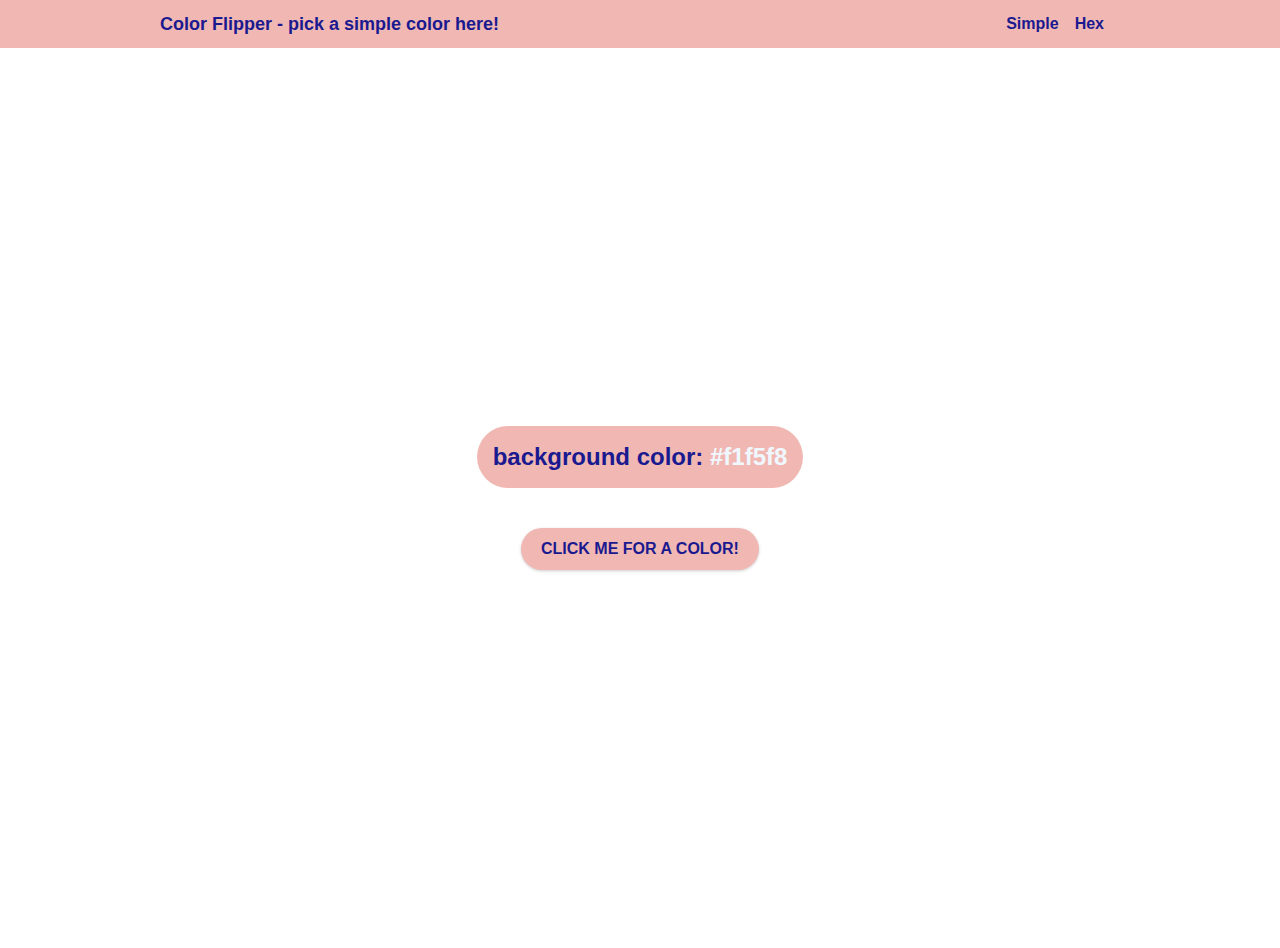
<file: color-flipper/index.html>
<!DOCTYPE html>
<html lang="en">
<head>
    <meta charset="UTF-8">
    <meta name="viewport" content="width=device-width, initial-scale=1.0">
    <title>Color Flipper! Pick a simple color here:</title>
    <link rel="stylesheet" href="style.css">
    <script defer src="script.js"></script>
</head>
<body>
    <nav>
        <div class="centro-nav">
            <h4>Color Flipper - pick a simple color here!</h4>
            <ul class="links-nav">
                <li><a href="index.html">Simple</a></li>
                <li><a href="hex.html">Hex</a></li>
            </ul>
        </div>
    </nav>
    <main>
        <div class="container">
            <h2>background color: <span class="corAtual">#f1f5f8</span></h2>
            <button class="botao" id="button">Click me for a color!</button>
        </div>
    </main>
</body>
</html>
</file>
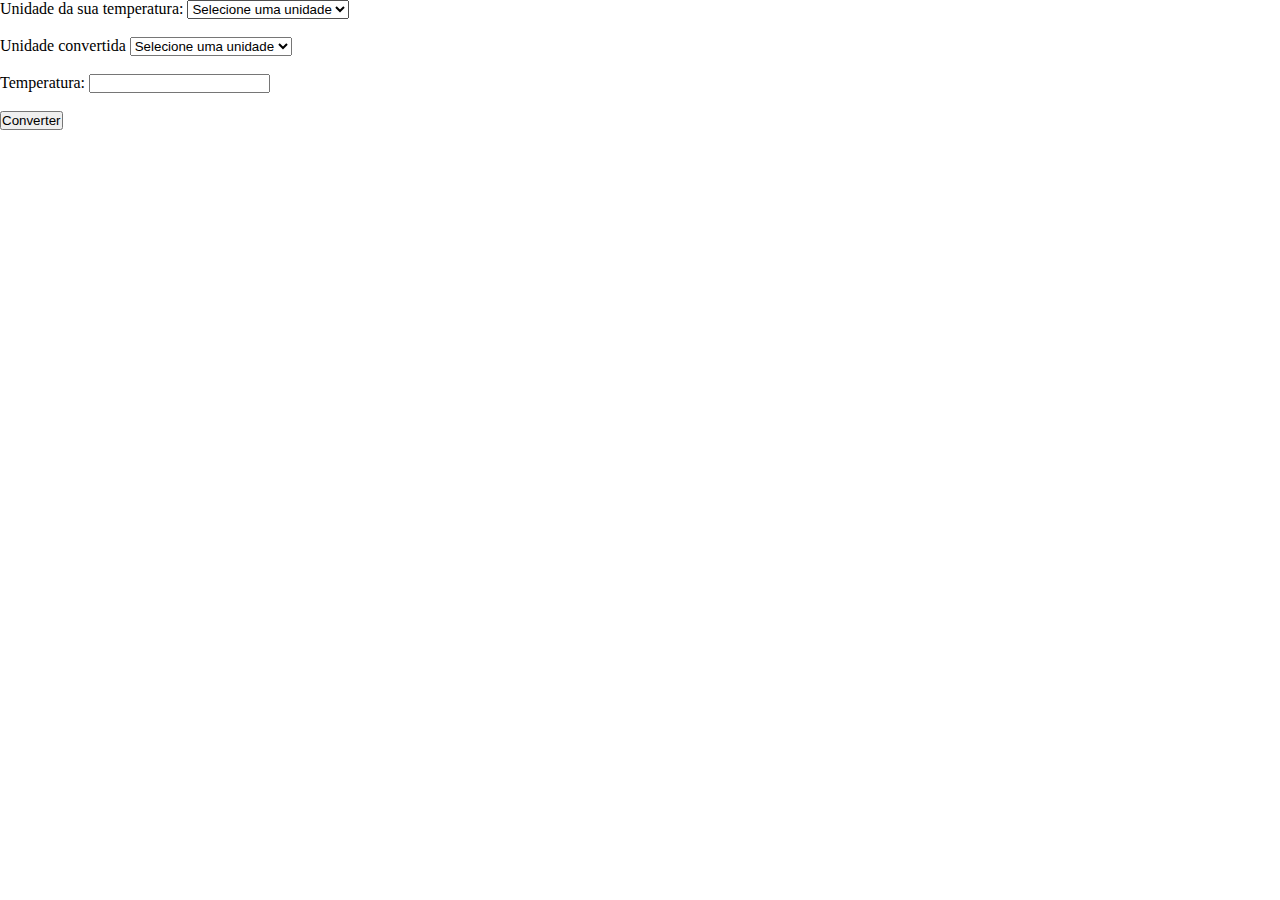
<file: conversor-temperatura/index.html>
<!DOCTYPE html>
<html lang="en">
<head>
    <meta charset="UTF-8">
    <meta name="viewport" content="width=device-width, initial-scale=1.0">
    <title>Conversor de Temperatura!</title>
    <link rel="stylesheet" href="style.css">
    <script defer src="script.js"></script>
</head>
<body>
    <main>
        <div class="conteiner-entrada">
            <form>
                <label for="entrada">Unidade da sua temperatura:</label>
                <select id="entrada" name="unidadeEntrada" required>
                    <option value="" selected disabled>Selecione uma unidade</option>
                    <option value="Celsius">Graus Celsius</option>
                    <option value="Kelvin">Graus Kelvin</option>
                    <option value="Fahrenheit">Graus Fahrenheit</option>
                </select><br><br>
                <div class="saida">
                <label for="saida">Unidade convertida</label>
                <select id="saida" name="unidadeSaida" required>
                    <option value="" selected disabled>Selecione uma unidade</option>
                    <option value="Celsius">Graus Celsius</option>
                    <option value="Kelvin">Graus Kelvin</option>
                    <option value="Fahrenheit">Graus Fahrenheit</option>
                </select>
                <br><br>
                <label for="valor">Temperatura:</label>
                <input type="number" id="valor" name="valor" required>
                <br><br>
            </div>
                <button type="button" id="converter">Converter</button>
                <p id="resultado"></p>
            </form>
        </div>
    </main>
</body>
</html>
</file>
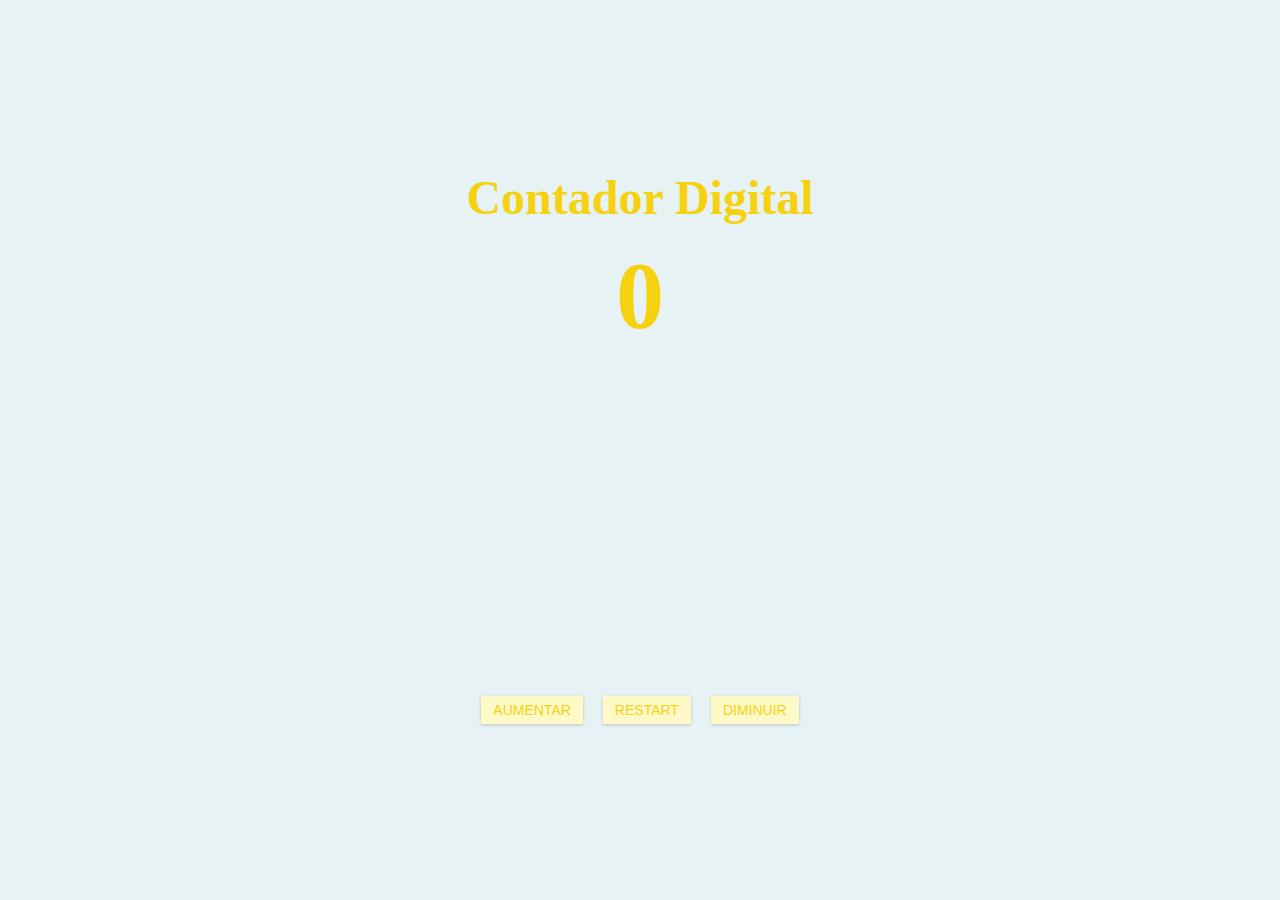
<file: counter/index.html>
<!DOCTYPE html>
<html lang="en">
<head>
    <meta charset="UTF-8">
    <meta name="viewport" content="width=device-width, initial-scale=1.0">
    <title>Contador Digital</title>
    <link rel="stylesheet" href="style.css">

</head>
<body>
    <main>
        <div class="container">
            <h1>Contador Digital</h1>
                <span id="tela">0</span>
        </div>

        <div class="botoes">
            <button class="botao" onclick="aumentar()">aumentar</button>
            <button class="botao" onclick="restart()">restart</button>
            <button class="botao" onclick="diminuir()">diminuir</button>
        </div>
    </main>
    
</body>

<script src="script.js"></script>

</html>
</file>
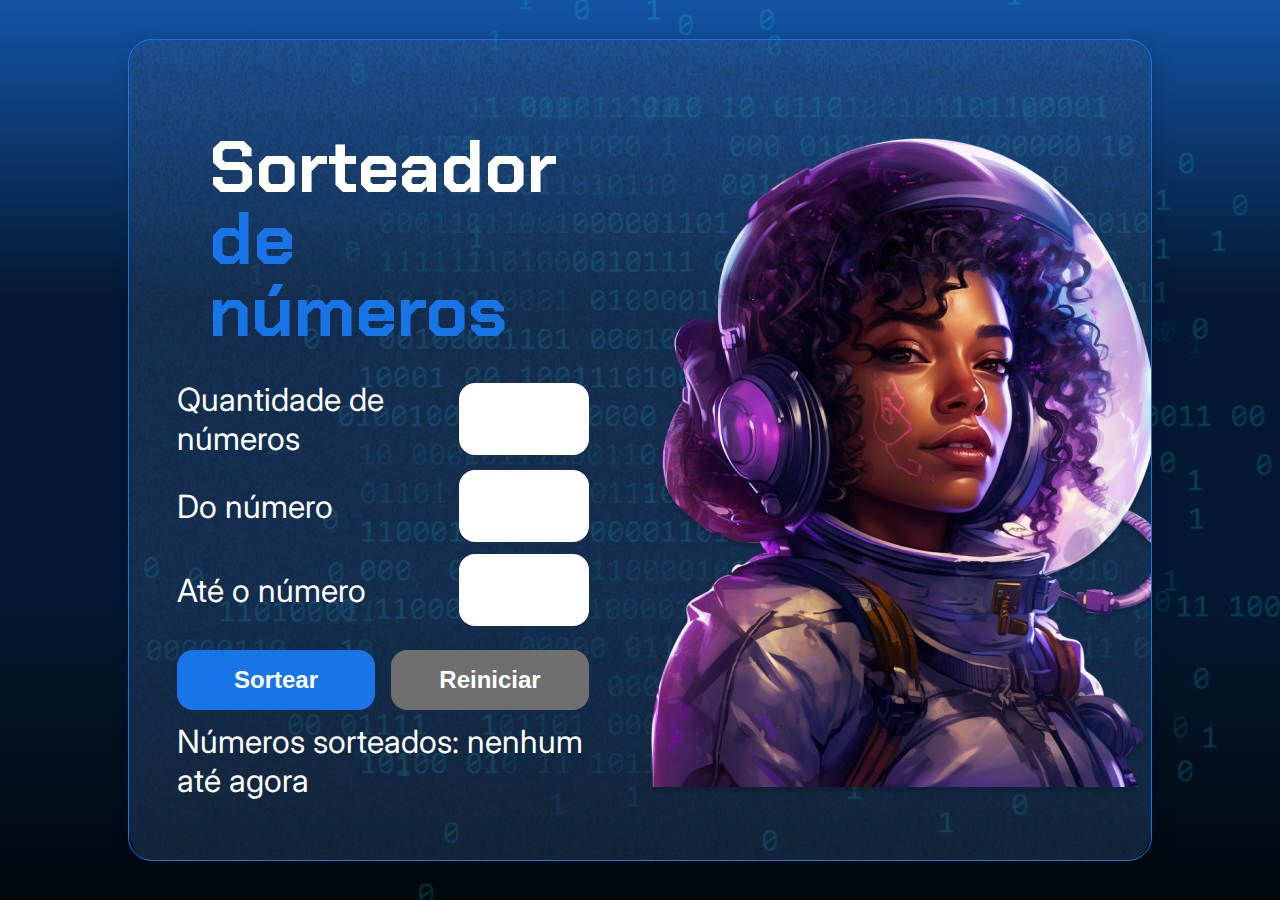
<file: sorteador-numeros/index.html>
<!DOCTYPE html>
<html lang="pt-br">

<head>
    <meta charset="UTF-8">
    <meta name="viewport" content="width=device-width, initial-scale=1.0">
    <link rel="preconnect" href="https://fonts.googleapis.com">
    <link rel="preconnect" href="https://fonts.gstatic.com" crossorigin>
    <link href="https://fonts.googleapis.com/css2?family=Chakra+Petch:wght@700&family=Inter:wght@400;700&display=swap" rel="stylesheet">
    <link rel="stylesheet" href="style.css">
    <title>Sorteador de números</title>
</head>

<body>
    <div class="container">
        <div class="container__conteudo">
            <div class="container__informacoes">
                <div class="container__texto">
                    <h1>Sorteador<span class="container__texto-azul"> de números</span></h1>

                    <div class="container__campo">
                        <label class="texto__paragrafo">Quantidade de números</label>
                        <input class="container__input" id="quantidade" type="number" min="1">
                    </div>
                    
                    <div class="container__campo">
                        <label class="texto__paragrafo">Do número</label>
                        <input class="container__input" id="de" type="number" min="1">
                    </div>
                    
                    <div class="container__campo">
                        <label class="texto__paragrafo">Até o número</label>
                        <input class="container__input" id="ate" type="number" min="1">
                    </div>
                </div>
                
                <div class="chute container__botoes">
                    <button onclick="sortear()" id="btn-sortear" class="container__botao">Sortear</button>
                    <button onclick="reiniciar()" id="btn-reiniciar" class="container__botao-desabilitado" >Reiniciar</button>
                </div>

                <div class="container__texto" id="resultado">
                    <label class="texto__paragrafo">Números sorteados:  nenhum até agora</label>
                </div>
            </div>

            <img src="./img/ia.png" alt="Uma pessoa com capacete de astronauta" class="container__imagem-pessoa" />
        </div>
    </div>

    <script src="script.js" defer></script>
</body>

</html>
</file>
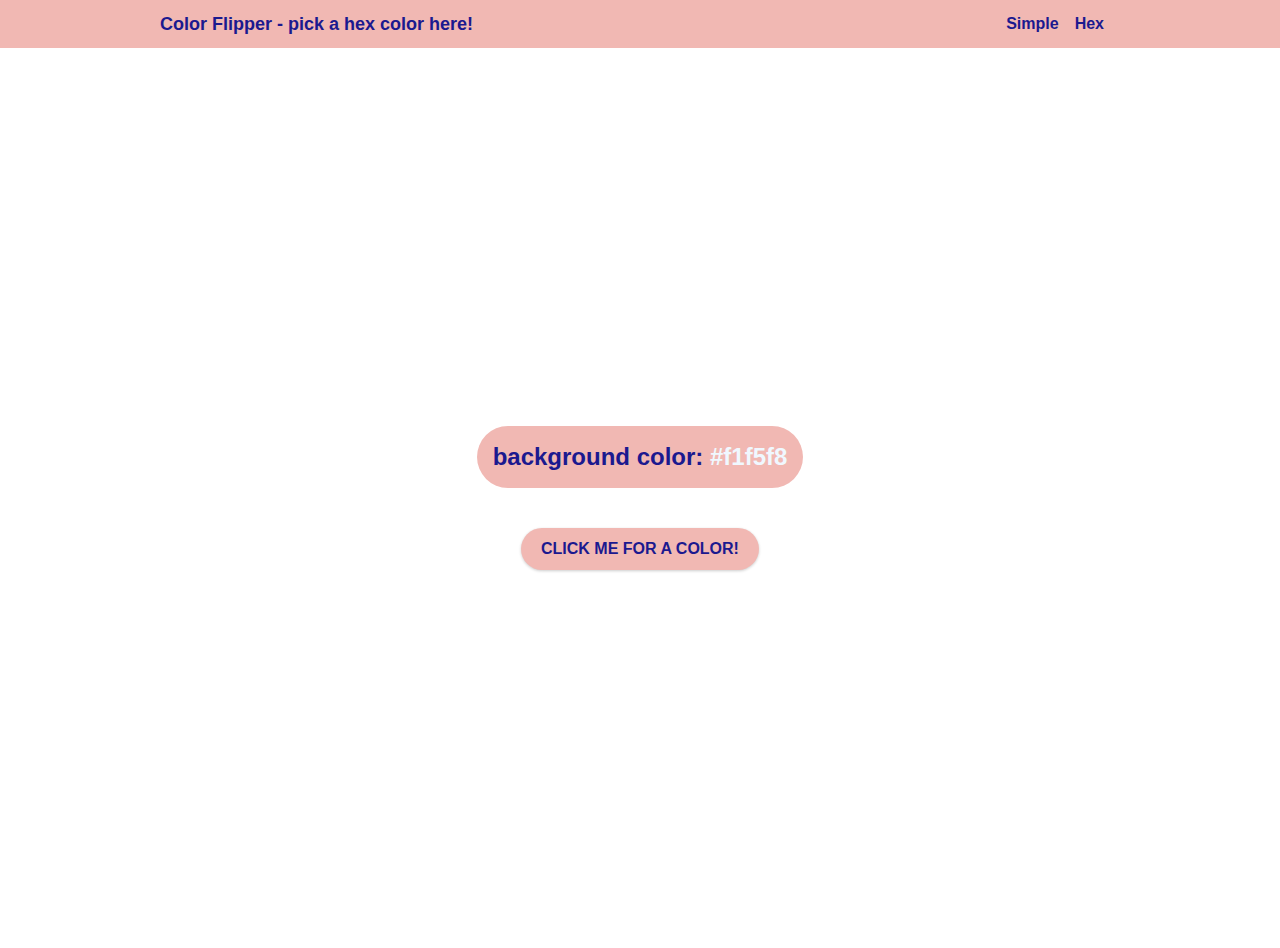
<file: color-flipper/hex.html>
<!DOCTYPE html>
<html lang="en">
<head>
    <meta charset="UTF-8">
    <meta name="viewport" content="width=device-width, initial-scale=1.0">
    <title>Color Flipper! Pick a hex color here:</title>

    <link rel="stylesheet" href="style.css" />
    <script defer src="hex.js"></script>

</head>
<body>
    <nav>
        <div class="centro-nav">
            <h4>Color Flipper - pick a hex color here!</h4>
            <ul class="links-nav">
                <li><a href="index.html">Simple</a></li>
                <li><a href="hex.html">Hex</a></li>
            </ul>
        </div>
    </nav>
    <main>
        <div class="container">
            <h2>background color: <span class="corAtual">#f1f5f8</span></h2>
            <button class="botao" id="button">Click me for a color!</button>
        </div>
    </main>
</body>
</html>
</file>
<file: color-flipper/style.css>
* {
    margin: 0;
    padding: 0;
    box-sizing: border-box;
}

body{
    font-family: 'Lucida Sans', 'Lucida Sans Regular', 'Lucida Grande', 'Lucida Sans Unicode', Geneva, Verdana, sans-serif;
}

ul {
    list-style-type: none;
}

a {
    text-decoration: none;
}


h2,h4 {
    letter-spacing: normal;
    margin-bottom: 0.75rem;
    line-height: 1.25;
}

h4 {
    font-size:large;
}

nav {
    background-color: #F1B8B3;
    height: 3rem;
    display: grid;
    align-items: center;
}

.centro-nav {
    width: 90%;
    max-width: 75%;
    margin: 0 auto;
    display: flex;
    align-items: center;
    justify-content: space-between;
}

.centro-nav h4 {
    margin-bottom: 0;
    color: #1B198F;
}

.links-nav {
    display: flex; 
}

nav a {
    font-weight: 700;
    font-size: 1rem;
    color: #1B198F;
    letter-spacing:normal;
    margin-right: 1rem;
}

nav a:hover {
    color:#C3B3F1;
}


main {
    display: grid;
    place-items: center;
    height: 100vh; /* Para ocupar a altura total da janela de visualização */
    margin: 0; /* Para remover margens padrão do body */
}

.container {
    text-align: center;
}

.container h2 {
    background:  #F1B8B3;;
    padding: 1rem;
    border-radius: 100px;
    margin-bottom: 2.5rem;
    color: #1B198F;
}

  .corAtual {
    color: aliceblue;
}

.botao {
    font-family: var(--ff-primary);
    text-transform: uppercase;
    background: transparent;
    color: var(--clr-black);
    letter-spacing: var(--spacing);
    display: inline-block;
    font-weight: 700;
    transition: var(--transition);
    border-radius: 100px; /* Manter o border-radius original */
    cursor: pointer;
    box-shadow: 0 1px 3px rgba(0, 0, 0, 0.2);
    border: 2px solid var(--clr-black);
    font-size: 1rem;
    padding: 0.75rem 1.25rem;
}

/* Sobrescreve as propriedades do botão */
.botao {
    color: #1B198F;
    background-color: #F1B8B3;
    cursor: pointer;
    font-weight: 700;
}
</file>
<file: conversor-temperatura/style.css>
*{
    padding: 0;
    margin: 0;
}
</file>
<file: counter/style.css>
* {
    margin: 0;
    padding: 0;
    box-sizing: border-box;
}

body{
    background-color: #e6f2f4;
}


h1{
    letter-spacing: normal;
    text-transform: capitalize;
    line-height: 1.25;
    margin-bottom: 0.75rem;
    font-family: var(--ff-primary);
    font-size: 3rem;
    color: #f6d110;

}

main {
  min-height: 100vh;
  display: grid;
  place-items: center;
}



.container {
  text-align: center;
}

#tela {
  font-size: 6rem;
  font-weight: bold;
  color: #f6d110;

}
.botao {
  text-transform: uppercase;
  background: #fff9c7;
  color: #f6d110;
  padding: 0.375rem 0.75rem;
  letter-spacing: var(--spacing);
  display: inline-block;
  transition: var(--transition);
  font-size: 0.875rem;
  border: 2px solid var(--clr-black);
  cursor: pointer;
  box-shadow: 0 1px 3px rgba(0, 0, 0, 0.2);
  border-radius: var(--radius);
  margin: 0.5rem;
}
.botao:hover {
  color: var(--clr-white);
  background: var(--clr-black);
}
</file>
<file: sorteador-numeros/style.css>
* {
    box-sizing: border-box;
    margin: 0;
    padding: 0;
    color: white;
}

body {
    background: linear-gradient(#1354A5 0%, #041832 33.33%, #041832 66.67%, #01080E 100%);
    height: 100vh;
    display: flex;
    align-items: center;
    justify-content: center;
}

body::before {
    background-image: url("img/code.png");
    background-repeat: no-repeat;
    background-position: right;
    content: "";
    display: block;
    position: absolute;
    width: 100%;
    height: 100%;
    opacity: 0.4;
}

.container {
    width: 80%;
    min-height: 50vh;
    display: flex;
    align-items: center;
    justify-content: space-between;
    border-radius: 24px;
    border: 1px solid #1875E8;
    box-shadow: 4px 4px 20px 0px rgba(1, 8, 14, 0.15);
    background-image: url("img/Ruido.png");
    background-size: 100% 100%;
    position: relative;
    overflow: hidden;
}

.container__conteudo {
    display: flex;
    align-items: center;
    position: relative;
    width: 100%;
}

.container__informacoes {
    flex: 1;
    padding: 3rem;
}

.container__texto {
    margin: 12px 0;
    display: flex;
    flex-direction: column;
}

.container__texto-azul {
    color: #1875E8;
    display: block;

}

.container__campo {
    display: flex;
    align-items: center;
    justify-content: space-between;
    margin-bottom: 12px;
}

.container__input {
    width: 130px;
    height: 72px;
    border-radius: 16px;
    background-color: #FFF;
    border: none;
    color: #1875E8;
    padding: 2rem;
    font-size: 24px;
    font-weight: 700;
    font-family: 'Inter', sans-serif;
}

.container__botoes {
    display: flex;
    flex-direction: row;
    gap: 1em;
}

.container__botao {
    border-radius: 16px;
    background: #1875E8;
    padding: 16px 24px;
    font-size: 24px;
    width: 100%;
    font-weight: 700;
    border: none;
    cursor: pointer;
}

.container__botao-desabilitado {
    border-radius: 16px;
    background: #6f6f70;
    padding: 16px 24px;
    font-size: 24px;
    width: 100%;
    font-weight: 700;
    border: none;
    cursor: not-allowed;
}

h1 {
    font-family: 'Chakra Petch', sans-serif;
    font-size: 72px;
    font-style: normal;
    font-weight: 700;
    line-height: 100%;
    padding: 2rem;
}

.texto__paragrafo {
    color: #FFF;
    font-family: 'Inter';
    font-size: 32px;
    font-style: normal;
    font-weight: 400;
    line-height: normal;
}

.container__imagem-pessoa {
    max-width: 100%;
    height: auto;
    margin-top: 2rem;
}

button:disabled {
    background-color: gray;
}

@media screen and (max-width: 1250px) {
    .container__imagem-pessoa {
        display: none;
    }

    h1 {
        font-size: 50px;
    }
}
</file>
